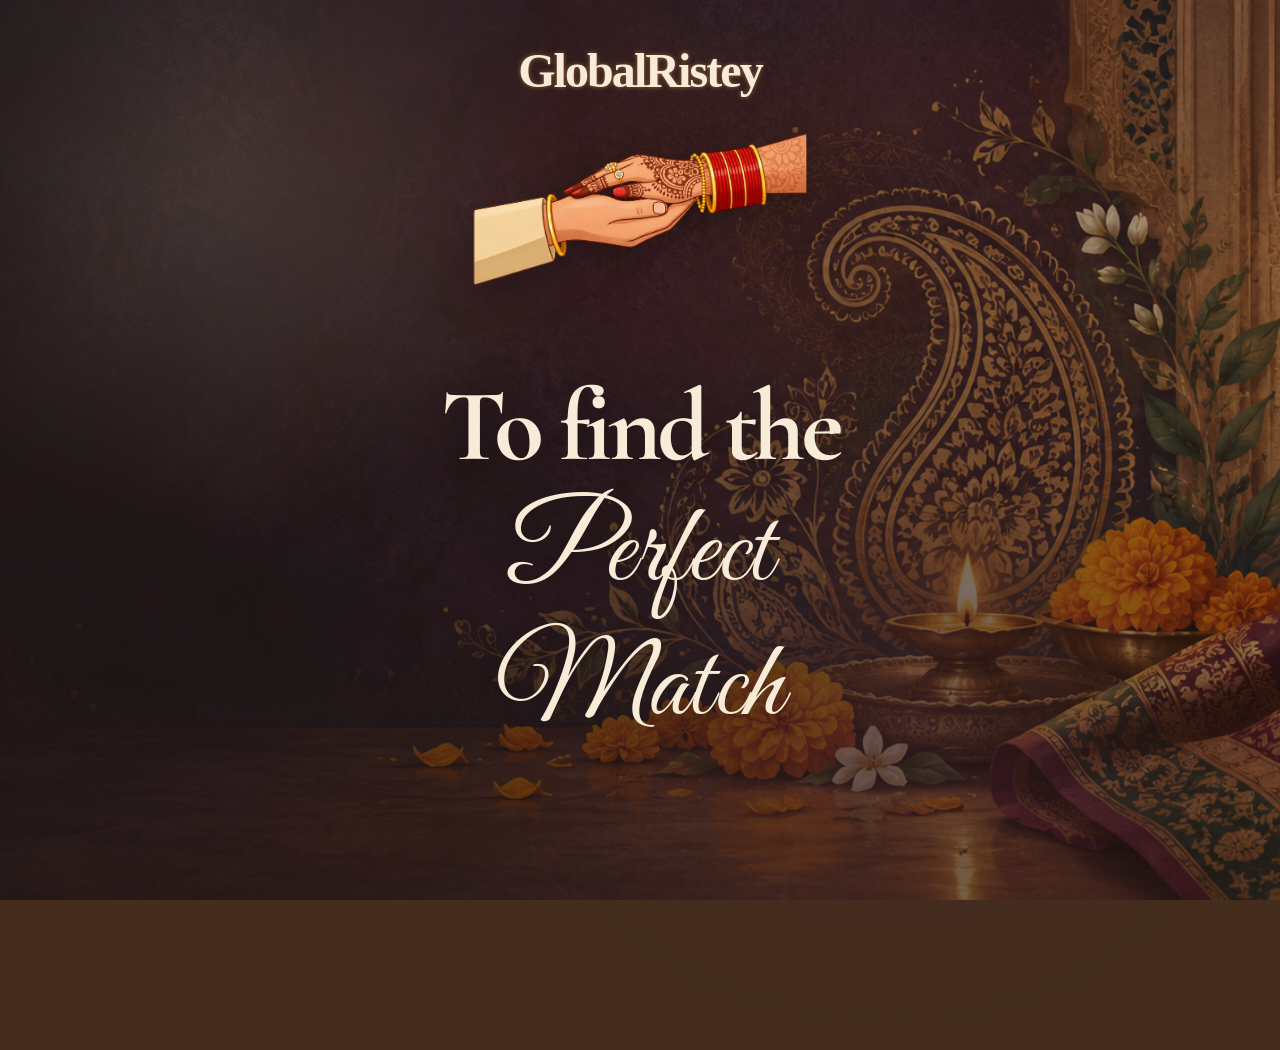
<file: index.html>
<!doctype html>
<html lang="en">
  <head>
    <meta charset="UTF-8" />
    <meta name="viewport" content="width=device-width, initial-scale=1.0" />
    <title>GlobalRistey | Meet the right partner</title>
    <meta name="description" content="Find approved biodata profiles with clear preferences." />
    <link rel="preconnect" href="https://fonts.googleapis.com" />
    <link rel="preconnect" href="https://fonts.gstatic.com" crossorigin />
    <link href="https://fonts.googleapis.com/css2?family=Cormorant+Garamond:wght@500;600;700&family=Great+Vibes&family=Yatra+One&display=swap" rel="stylesheet" />
    <link rel="stylesheet" href="styles.css?v=20261110-brand-color" />
  </head>
  <body class="landing-page">
    <main class="landing-shell">
      <header class="landing-nav">
        <div class="landing-brand-lockup"><a class="brand landing-brand" href="./" aria-label="GlobalRistey home"><span><strong>GlobalRistey</strong></span></a><img class="landing-hands" src="assets/hand-melap.png" alt="Joined hands representing a wedding ceremony" /></div>
      </header>
      <section class="landing-hero" aria-labelledby="landing-title">
        <div class="hero-copy"><h1 id="landing-title" aria-label="To find the Perfect Match"><span aria-hidden="true">To</span> <span aria-hidden="true">find</span> <span aria-hidden="true">the</span> <span aria-hidden="true">Perfect</span> <span aria-hidden="true">Match</span></h1><div class="hero-actions"><a class="button" href="./signup.html?v=20261021">Let’s start <span aria-hidden="true">→</span></a></div></div>
      </section>
    </main>
  </body>
</html>
</file>
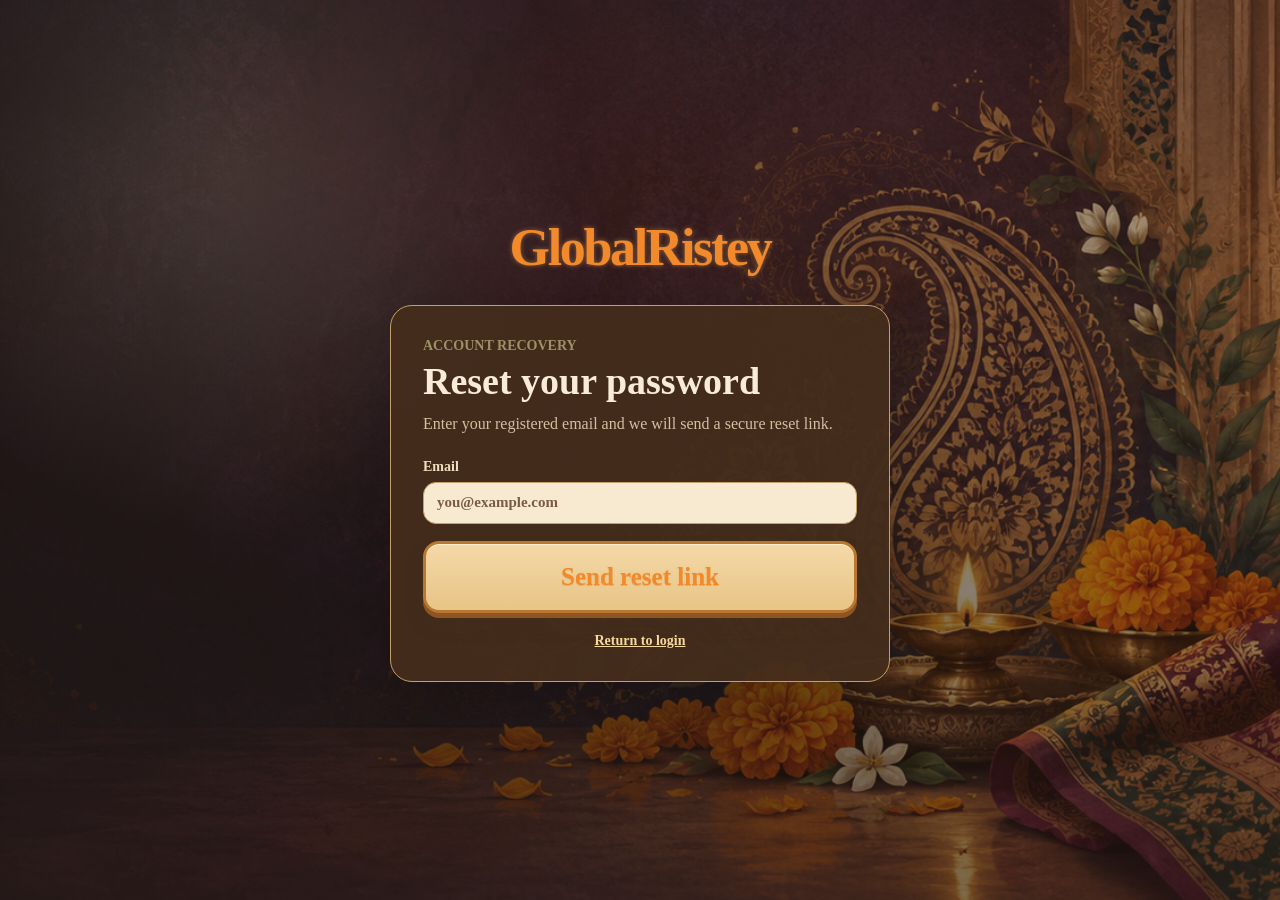
<file: forgot-password.html>
<!doctype html>
<html lang="en">
  <head>
    <meta charset="UTF-8" />
    <meta name="viewport" content="width=device-width, initial-scale=1.0" />
    <title>Reset password | GlobalRistey</title>
    <meta name="description" content="Request a password-reset email for GlobalRistey." />
    <link rel="stylesheet" href="styles.css?v=20261019-card15" />
  </head>
  <body class="auth-page" data-auth-page="forgot-password">
    <main class="auth-shell">
        <a class="auth-brand" href="./" aria-label="GlobalRistey home">

        <span><strong>GlobalRistey</strong></span>
      </a>

      <section class="auth-card" aria-labelledby="auth-title">
        <p class="eyebrow">Account recovery</p>
        <h1 id="auth-title">Reset your password</h1>
        <p class="auth-intro">Enter your registered email and we will send a secure reset link.</p>

        <form id="authForm" class="auth-form">
          <label>
            Email
            <input id="email" type="email" autocomplete="email" required placeholder="you@example.com" />
          </label>
          <div id="authStatus" class="auth-status" role="status" hidden></div>
          <button class="auth-submit" type="submit">Send reset link</button>
        </form>

        <div class="auth-links single-line">
          <a href="./login.html">Return to login</a>
        </div>
      </section>
    </main>
    <script src="auth-page.js?v=20261019-auth" type="module"></script>
  </body>
</html>
</file>
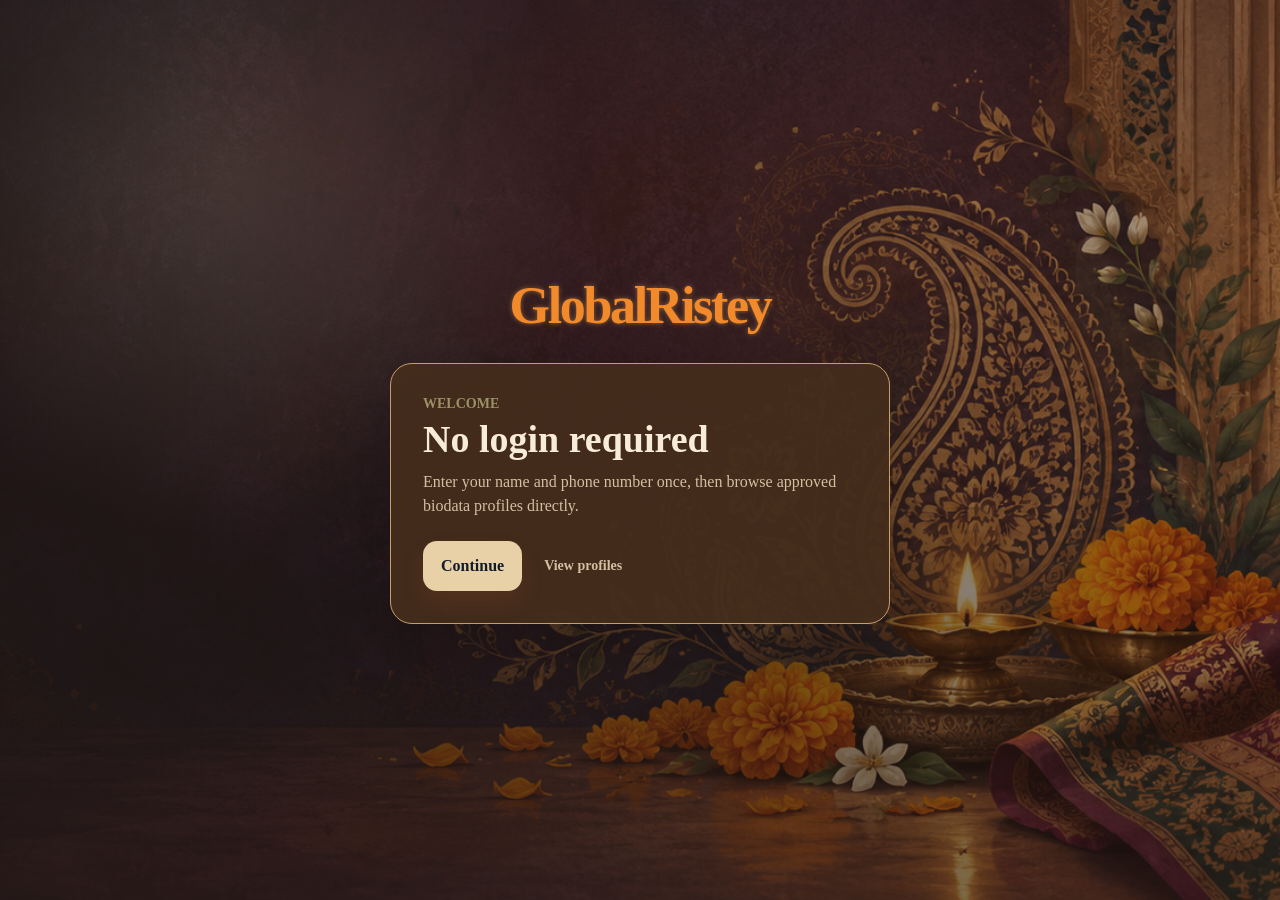
<file: login.html>
<!doctype html>
<html lang="en">
  <head>
    <meta charset="UTF-8" />
    <meta name="viewport" content="width=device-width, initial-scale=1.0" />
    <title>Log in | GlobalRistey</title>
    <meta name="description" content="Log in to search approved biodata profiles." />
    <link rel="stylesheet" href="styles.css?v=20261110-brand-color" />
  </head>
  <body class="auth-page" data-auth-page="login">
    <main class="auth-shell">
        <a class="auth-brand" href="./" aria-label="GlobalRistey home">
        <span><strong>GlobalRistey</strong></span>
      </a>

      <section class="auth-card" aria-labelledby="auth-title">
        <p class="eyebrow">Welcome</p>
        <h1 id="auth-title">No login required</h1>
        <p class="auth-intro">Enter your name and phone number once, then browse approved biodata profiles directly.</p>
        <div class="hero-actions"><a class="button" href="./signup.html">Continue</a><a class="quiet-link" href="./search.html">View profiles</a></div>
      </section>
    </main>
  </body>
</html>
</file>
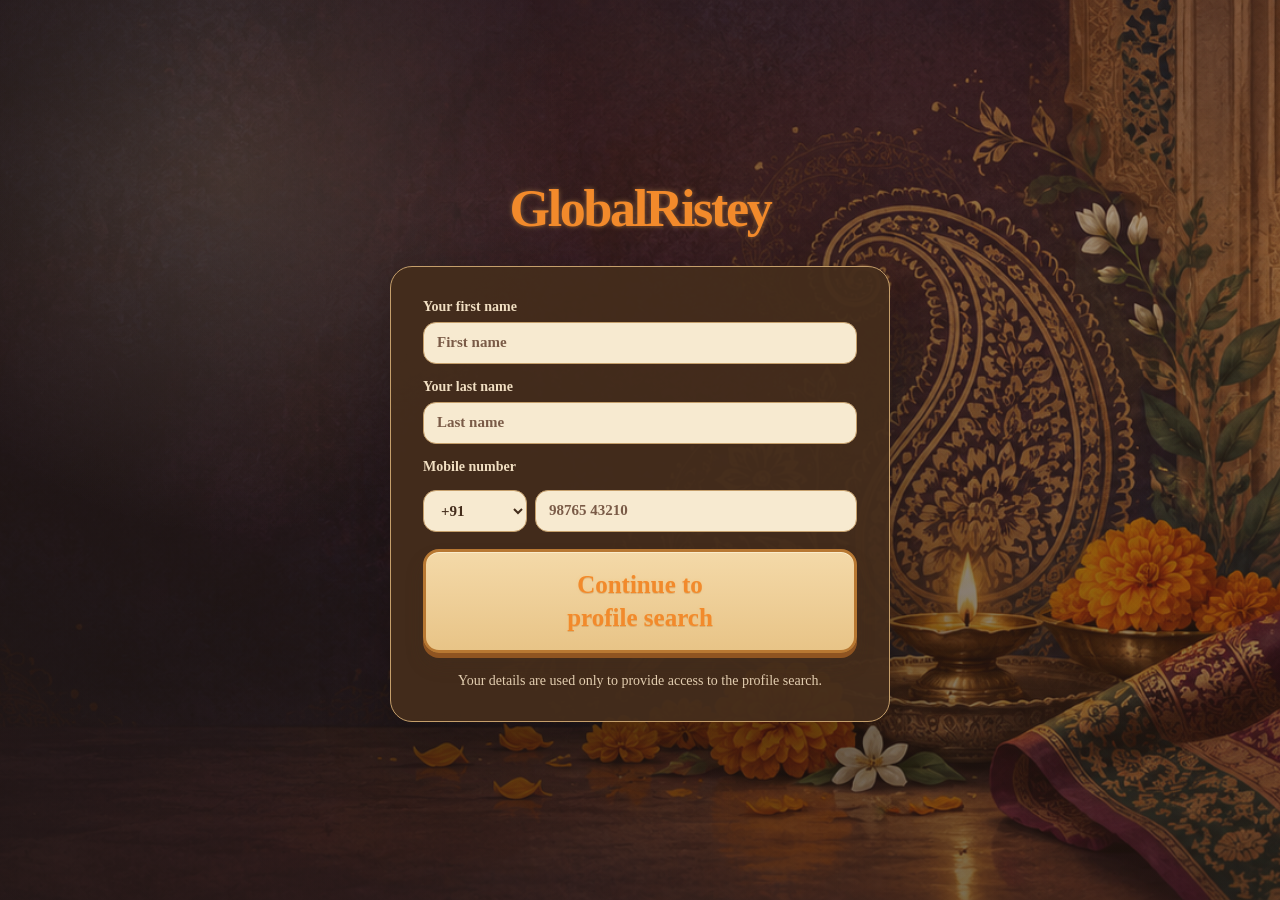
<file: search.html>
<!doctype html>
<html lang="en">
  <head>
    <meta charset="UTF-8" />
    <meta name="viewport" content="width=device-width, initial-scale=1.0" />
    <title>Search profiles | GlobalRistey</title>
    <meta name="description" content="Search approved biodata profiles by age, height, occupation, income, caste, Manglik status, and district." />
    <link rel="stylesheet" href="styles.css?v=20261110-brand-color" />
  </head>
  <body>
    <main class="shell">
      <header class="topbar" aria-label="GlobalRistey">
        <a class="brand" href="./" aria-label="GlobalRistey home"><div><strong>GlobalRistey</strong></div></a>
        <div class="account-actions" aria-hidden="true"></div>
      </header>
      <section class="workspace">
        <aside class="filters" aria-label="Profile filters">
          <div class="filter-header"><div><h2>Matching profiles are</h2></div><div class="filter-count"><span id="resultCount"><strong id="resultCurrent">348</strong><small id="resultTotal" class="count-context">of 348</small></span></div><button id="resetBtn" type="button">Reset</button></div>
          <div class="filter-content">
            <div class="filter-section-title quick-search-title">Feed your choice</div>
            <label class="wide-filter name-filter">By name<input id="keyword" type="search" placeholder="Any" /></label>
            <label class="gender-filter">Gender<select id="gender"><option value="" selected hidden>Choose</option><option value="Female">F</option><option value="Male">M</option></select></label>
            <label class="caste-filter">Caste<select id="caste"><option value="">Any</option><option value="OTHERS">OTHERS</option></select></label>
            <div class="age-height-row"><label>Min age<select id="minAge"><option value="">Any</option></select></label><label>Max age<select id="maxAge"><option value="">Any</option></select></label><label>Min height<select id="minHeight" aria-label="Minimum height"><option value="">Any</option><option value="152.4">5 ft</option><option value="154.94">5 ft 1 in</option><option value="157.48">5 ft 2 in</option><option value="160.02">5 ft 3 in</option><option value="162.56">5 ft 4 in</option><option value="165.1">5 ft 5 in</option><option value="167.64">5 ft 6 in</option><option value="170.18">5 ft 7 in</option><option value="172.72">5 ft 8 in</option><option value="175.26">5 ft 9 in</option><option value="177.8">5 ft 10 in</option><option value="180.34">5 ft 11 in</option><option value="182.88">6 ft</option></select></label></div>
            <label>Education<select id="education"><option value="">Any</option></select></label>
            <label>Occupation<select id="occupation"><option value="">Any</option><option value="Engineering">Engineering</option><option value="Healthcare">Healthcare</option><option value="Finance">Finance</option><option value="Business">Business</option><option value="Management">Management</option><option value="Government">Government</option><option value="Teaching">Teaching</option><option value="Legal">Legal</option><option value="Marketing">Marketing</option><option value="Not Working">Not Working</option><option value="Other">Other</option></select></label>
            <label>Income<select id="incomeBand"><option value="">Any</option><option value="1">1 LPA+</option><option value="2">2 LPA+</option><option value="3">3 LPA+</option><option value="4">4 LPA+</option><option value="5">5 LPA+</option><option value="6">6 LPA+</option><option value="7">7 LPA+</option><option value="8">8 LPA+</option><option value="9">9 LPA+</option><option value="10">10 LPA+</option><option value="11">11 LPA+</option><option value="12">12 LPA+</option><option value="13">13 LPA+</option><option value="14">14 LPA+</option><option value="15">15 LPA+</option><option value="16">16 LPA+</option><option value="17">17 LPA+</option><option value="18">18 LPA+</option><option value="19">19 LPA+</option><option value="20">20 LPA+</option><option value="21">21 LPA+</option><option value="22">22 LPA+</option><option value="23">23 LPA+</option><option value="24">24 LPA+</option><option value="25">25 LPA+</option><option value="26">26 LPA+</option><option value="27">27 LPA+</option><option value="28">28 LPA+</option><option value="29">29 LPA+</option><option value="30">30 LPA+</option><option value="31">31 LPA+</option><option value="32">32 LPA+</option><option value="33">33 LPA+</option><option value="34">34 LPA+</option><option value="35">35 LPA+</option><option value="36">36 LPA+</option><option value="37">37 LPA+</option><option value="38">38 LPA+</option><option value="39">39 LPA+</option><option value="40">40 LPA+</option><option value="41">41 LPA+</option><option value="42">42 LPA+</option><option value="43">43 LPA+</option><option value="44">44 LPA+</option><option value="45">45 LPA+</option><option value="46">46 LPA+</option><option value="47">47 LPA+</option><option value="48">48 LPA+</option><option value="49">49 LPA+</option><option value="50">50 LPA+</option><option value="over50">50+ LPA</option></select></label>
            <div class="location-row"><label>Family district<input id="familyDistrict" list="familyDistrictOptions" type="search" placeholder="Any" autocomplete="off" /></label><datalist id="familyDistrictOptions"></datalist><label>Posting district<input id="postingDistrict" list="postingDistrictOptions" type="search" placeholder="Any" autocomplete="off" /></label><datalist id="postingDistrictOptions"></datalist><label class="last-filter">Manglik<select id="manglik"><option value="" selected>No choice</option><option value="yes">Yes</option></select></label></div>
          </div>
        </aside>
        <section class="results" aria-live="polite"><div class="results-head"><p id="approvedProfilesSummary" class="approved-profiles-summary">Your <span id="approvedProfilesCount">348</span> approved profiles are <span class="summary-arrow">↓</span></p></div><div id="resultsList" class="results-list"></div><div id="emptyState" class="empty-state" hidden>No profiles match these filters. Try widening a range or clearing one preference.</div></section>
      </section>
    </main>
    <script src="access-gate.js?v=20261025"></script>
    <script src="app.js?v=20261109-filter-highlight" type="module"></script>
  </body>
</html>
</file>
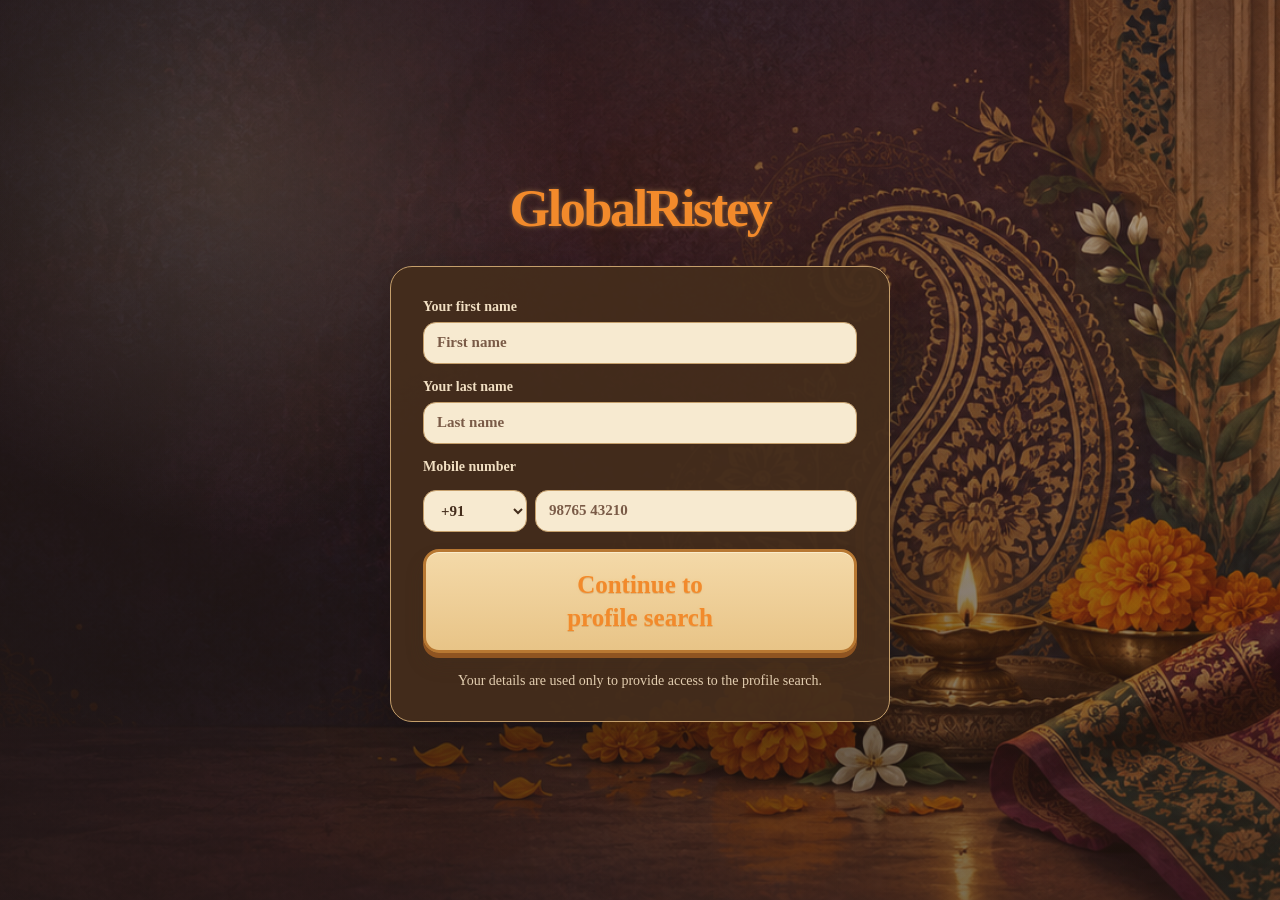
<file: signup.html>
<!doctype html>
<html lang="en">
  <head>
    <meta charset="UTF-8" />
    <meta name="viewport" content="width=device-width, initial-scale=1.0" />
    <title>Sign up | GlobalRistey</title>
    <meta name="description" content="Create an account to search approved biodata profiles." />
    <link rel="stylesheet" href="styles.css?v=20261110-brand-color" />
  </head>
  <body class="auth-page" data-auth-page="signup">
    <main class="auth-shell">
        <a class="auth-brand" href="./" aria-label="GlobalRistey home">
        <span><strong>GlobalRistey</strong></span>
      </a>

      <section class="auth-card" aria-label="Create account">

        <form id="authForm" class="auth-form">
          <label>
            Your first name
            <input id="firstName" type="text" autocomplete="given-name" required placeholder="First name" />
          </label>
          <label>
            Your last name
            <input id="lastName" type="text" autocomplete="family-name" required placeholder="Last name" />
          </label>
          <label>
            Mobile number
            <span class="phone-row"><select id="countryCode" aria-label="Country code"><option value="+91" selected>+91</option><option value="+1">+1</option><option value="+44">+44</option><option value="+61">+61</option><option value="+971">+971</option></select><input id="mobileNumber" type="tel" autocomplete="tel-national" required inputmode="numeric" placeholder="98765 43210" /></span>
          </label>
          <div id="authStatus" class="auth-status" role="status" hidden></div>
          <button class="auth-submit" type="submit"><span>Continue to<br />profile search</span></button>
        </form>

        <div class="auth-links single-line">
          <span>Your details are used only to provide access to the profile search.</span>
        </div>
      </section>
    </main>
    <script src="auth-page.js?v=20261025-phone-code" type="module"></script>
  </body>
</html>
</file>
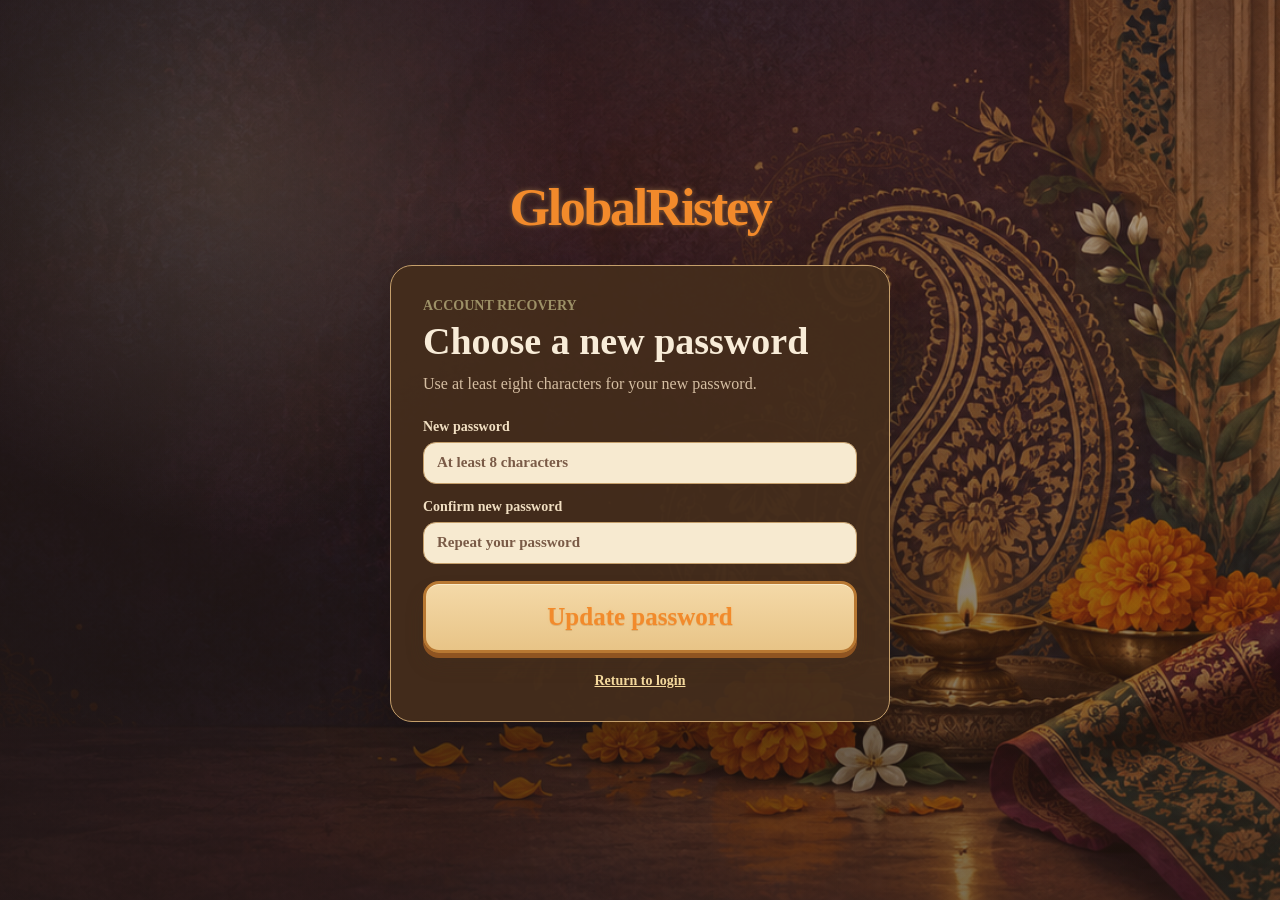
<file: update-password.html>
<!doctype html>
<html lang="en">
  <head>
    <meta charset="UTF-8" />
    <meta name="viewport" content="width=device-width, initial-scale=1.0" />
    <title>Choose new password | GlobalRistey</title>
    <meta name="description" content="Choose a new password for GlobalRistey." />
    <link rel="stylesheet" href="styles.css?v=20261019-card15" />
  </head>
  <body class="auth-page" data-auth-page="update-password">
    <main class="auth-shell">
        <a class="auth-brand" href="./" aria-label="GlobalRistey home">

        <span><strong>GlobalRistey</strong></span>
      </a>

      <section class="auth-card" aria-labelledby="auth-title">
        <p class="eyebrow">Account recovery</p>
        <h1 id="auth-title">Choose a new password</h1>
        <p class="auth-intro">Use at least eight characters for your new password.</p>

        <form id="authForm" class="auth-form">
          <label>
            New password
            <input id="password" type="password" autocomplete="new-password" minlength="8" required placeholder="At least 8 characters" />
          </label>
          <label>
            Confirm new password
            <input id="confirmPassword" type="password" autocomplete="new-password" minlength="8" required placeholder="Repeat your password" />
          </label>
          <div id="authStatus" class="auth-status" role="status" hidden></div>
          <button class="auth-submit" type="submit">Update password</button>
        </form>

        <div class="auth-links single-line">
          <a href="./login.html">Return to login</a>
        </div>
      </section>
    </main>
    <script src="auth-page.js?v=20261019-auth" type="module"></script>
  </body>
</html>
</file>
<file: styles.css>
:root {
  color-scheme: light;
  --bg: #f5efe7;
  --panel: #fff9f1;
  --panel-strong: #ffffff;
  --ink: #2b211c;
  --muted: #7d6d61;
  --line: #e8d8c5;
  --accent: #9b422d;
  --accent-strong: #6e2d1f;
  --accent-soft: #f8ddd0;
  --green: #315f4b;
  --green-soft: #e6f1e9;
  --soft: #f7eadc;
  --warn: #fff2cc;
  --shadow: 0 18px 44px rgba(88, 54, 34, 0.11);
}

* {
  box-sizing: border-box;
}

body {
  margin: 0;
  min-height: 100vh;
  background: var(--bg);
  color: var(--ink);
  font-family: Georgia, "Times New Roman", serif;
}

body::before {
  content: "";
  position: fixed;
  inset: 0;
  z-index: -1;
  background:
    radial-gradient(circle at 14% 8%, rgba(143, 63, 43, 0.14), transparent 26%),
    radial-gradient(circle at 88% 2%, rgba(72, 108, 91, 0.14), transparent 24%),
    linear-gradient(180deg, #fffaf5 0%, #f5ecdf 100%);
}

button,
input,
select {
  font: inherit;
}

.shell {
  width: min(1240px, calc(100% - 40px));
  margin: 0 auto;
  padding: 22px 0 36px;
}

.topbar {
  display: flex;
  justify-content: space-between;
  gap: 18px;
  align-items: center;
  margin-bottom: 18px;
  padding: 12px 14px 12px 12px;
  border: 1px solid rgba(232, 216, 197, 0.82);
  border-radius: 16px;
  background: rgba(255, 250, 244, 0.74);
  box-shadow: 0 12px 36px rgba(88, 54, 34, 0.08);
  backdrop-filter: blur(10px);
}

.brand {
  display: flex;
  gap: 12px;
  align-items: center;
}

.brand-mark {
  display: grid;
  width: 42px;
  height: 42px;
  place-items: center;
  border-radius: 14px;
  color: #fff;
  background: linear-gradient(135deg, var(--accent), var(--green));
  font-weight: 900;
}

.brand strong,
.brand small {
  display: block;
}

.brand small {
  color: var(--muted);
  font-size: 13px;
}

.account-actions {
  display: flex;
  align-items: center;
  gap: 10px;
}

.account-email {
  max-width: 260px;
  overflow: hidden;
  color: var(--muted);
  font-size: 13px;
  font-weight: 700;
  text-overflow: ellipsis;
  white-space: nowrap;
}

.intro {
  display: grid;
  grid-template-columns: minmax(0, 1fr) 210px;
  gap: 24px;
  align-items: center;
  margin-bottom: 26px;
  padding: 30px;
  border: 1px solid rgba(234, 220, 205, 0.86);
  border-radius: 22px;
  background:
    linear-gradient(135deg, rgba(255, 250, 244, 0.98), rgba(255, 255, 255, 0.76)),
    radial-gradient(circle at 88% 10%, rgba(49, 95, 75, 0.14), transparent 28%),
    linear-gradient(90deg, rgba(155, 66, 45, 0.1), rgba(72, 108, 91, 0.07));
  box-shadow: var(--shadow);
}

.eyebrow {
  margin: 0 0 8px;
  color: var(--green);
  font-size: 14px;
  font-weight: 700;
  letter-spacing: 0;
  text-transform: uppercase;
}

h1,
h2,
p {
  margin-top: 0;
}

h1 {
  max-width: 800px;
  margin-bottom: 0;
  font-size: clamp(34px, 4.8vw, 58px);
  line-height: 1;
}

.hero-metrics {
  display: flex;
  flex-wrap: wrap;
  gap: 9px;
  margin-top: 22px;
}

.hero-metrics span {
  border: 1px solid rgba(155, 66, 45, 0.16);
  border-radius: 999px;
  padding: 8px 11px;
  color: #5e463a;
  background: rgba(255, 255, 255, 0.7);
  font-size: 13px;
  font-weight: 800;
}

.intro h1 {
  letter-spacing: -0.03em;
}

h2 {
  margin-bottom: 8px;
  font-size: 20px;
}

.summary-card {
  min-width: 160px;
  padding: 22px;
  border: 1px solid rgba(143, 63, 43, 0.18);
  border-radius: 18px;
  background:
    linear-gradient(180deg, #fff, #fff8ef);
  box-shadow: 0 12px 30px rgba(89, 55, 34, 0.08);
}

.summary-card span {
  display: block;
  color: var(--accent-strong);
  font-size: 48px;
  font-weight: 800;
}

.summary-card small {
  color: var(--muted);
  font-size: 14px;
}

.workspace {
  display: grid;
  grid-template-columns: 340px minmax(0, 1fr);
  gap: 20px;
  align-items: start;
}

.filters,
.results {
  border: 1px solid var(--line);
  border-radius: 18px;
  background: var(--panel);
  box-shadow: var(--shadow);
}

.filters {
  position: sticky;
  top: 18px;
  overflow: hidden;
  padding: 0;
}

.filter-content {
  max-height: calc(100vh - 112px);
  overflow-y: auto;
  padding-bottom: 20px;
  scrollbar-color: var(--line) transparent;
  scrollbar-width: thin;
}

.filter-header {
  display: flex;
  align-items: center;
  justify-content: space-between;
  gap: 14px;
  margin-bottom: 0;
  padding: 18px 20px;
  border-bottom: 1px solid var(--line);
  background: #fff7ef;
}

.filter-header h2 {
  margin: 0;
}

label {
  display: grid;
  gap: 7px;
  margin: 13px 18px 0;
  color: var(--muted);
  font-size: 14px;
  font-weight: 700;
}

.filter-section-title {
  margin: 18px 18px 0;
  color: var(--accent-strong);
  font-size: 12px;
  font-weight: 900;
  letter-spacing: 0.04em;
  text-transform: uppercase;
}

.last-filter {
  margin-bottom: 2px;
}

input,
select {
  width: 100%;
  min-height: 42px;
  border: 1px solid var(--line);
  border-radius: 13px;
  padding: 11px 13px;
  color: var(--ink);
  background: #fffdf9;
  font-size: 15px;
}

input:focus,
select:focus {
  border-color: var(--accent);
  outline: 3px solid rgba(143, 63, 43, 0.14);
}

.range-row {
  display: grid;
  grid-template-columns: 1fr 1fr;
  gap: 10px;
  margin: 0 18px;
}

.range-row label {
  margin-left: 0;
  margin-right: 0;
}

button,
.pdf-link {
  border: 0;
  border-radius: 13px;
  padding: 11px 14px;
  color: #fff;
  background: var(--accent);
  cursor: pointer;
  font-weight: 700;
  text-decoration: none;
}

button:hover,
.pdf-link:hover {
  background: var(--accent-strong);
}

.secondary-button {
  border: 1px solid var(--line);
  padding: 9px 12px;
  color: var(--accent-strong);
  background: #fffaf4;
}

.secondary-button:hover {
  background: var(--accent-soft);
}

.secondary-button:disabled,
.auth-submit:disabled {
  cursor: wait;
  opacity: 0.65;
}

.results {
  min-height: 640px;
  padding: 0;
  background: rgba(255, 250, 244, 0.7);
}

.results-head {
  display: flex;
  align-items: start;
  justify-content: space-between;
  gap: 18px;
  margin-bottom: 0;
  padding: 20px 22px;
  border-bottom: 1px solid var(--line);
  border-radius: 18px 18px 0 0;
  background: #fffaf4;
}

.data-badge {
  flex: 0 0 auto;
  border: 1px solid #b9d1c5;
  border-radius: 999px;
  padding: 7px 10px;
  color: var(--green);
  background: var(--green-soft);
  font-size: 13px;
  font-weight: 800;
}

.results-head p {
  max-width: 480px;
  margin-bottom: 0;
  color: var(--muted);
  font-size: 14px;
  line-height: 1.45;
}

.results-list {
  display: grid;
  gap: 14px;
  padding: 18px;
}

.profile-card {
  position: relative;
  overflow: hidden;
  padding: 20px;
  border: 1px solid var(--line);
  border-radius: 16px;
  background: var(--panel-strong);
  transition: border-color 160ms ease, box-shadow 160ms ease, transform 160ms ease;
}

.profile-card::before {
  content: "";
  position: absolute;
  inset: 0 0 auto;
  height: 5px;
  background: linear-gradient(90deg, var(--accent), var(--green));
}

.profile-card:hover {
  border-color: rgba(143, 63, 43, 0.25);
  box-shadow: 0 15px 30px rgba(89, 55, 34, 0.1);
  transform: translateY(-2px);
}

.profile-card h3 {
  margin: 0;
  font-size: 23px;
  letter-spacing: -0.01em;
}

.profile-card p {
  margin-bottom: 0;
  color: var(--muted);
  line-height: 1.45;
}

.profile-topline {
  display: flex;
  justify-content: space-between;
  gap: 12px;
  align-items: start;
  margin-bottom: 14px;
}

.profile-identity {
  display: flex;
  min-width: 0;
  gap: 12px;
  align-items: center;
}

.avatar {
  display: grid;
  flex: 0 0 auto;
  width: 50px;
  height: 50px;
  place-items: center;
  border-radius: 17px;
  color: #fff;
  background:
    linear-gradient(135deg, rgba(155, 66, 45, 0.96), rgba(49, 95, 75, 0.94));
  box-shadow: 0 12px 24px rgba(88, 54, 34, 0.14);
  font-size: 18px;
  font-weight: 900;
}

.profile-id {
  margin: 0 0 4px;
  color: var(--green);
  font-size: 12px;
  font-weight: 800;
  text-transform: uppercase;
}

.location-chip {
  flex: 0 0 auto;
  border-radius: 999px;
  padding: 7px 10px;
  background: #f3eee8;
  color: var(--muted);
  font-size: 13px;
  font-weight: 700;
}

.profile-detail-grid {
  display: grid;
  grid-template-columns: repeat(4, minmax(0, 1fr));
  gap: 10px;
}

.profile-detail {
  min-width: 0;
  border: 1px solid #eee0d2;
  border-radius: 12px;
  padding: 11px 12px;
  background: #fffaf5;
}

.profile-detail span,
.profile-detail strong {
  display: block;
}

.profile-detail span {
  margin-bottom: 4px;
  color: var(--muted);
  font-size: 11px;
  font-weight: 800;
  letter-spacing: 0.03em;
  text-transform: uppercase;
}

.profile-detail strong {
  overflow-wrap: anywhere;
  color: var(--ink);
  font-size: 14px;
  line-height: 1.35;
}

.profile-subtitle {
  color: var(--accent-strong);
  font-weight: 700;
}

.profile-work {
  margin-top: 5px;
}

.meta {
  display: flex;
  flex-wrap: wrap;
  gap: 8px;
  margin: 12px 0;
}

.pill {
  border-radius: 999px;
  padding: 8px 11px;
  background: #f8efe6;
  color: #654235;
  font-size: 13px;
  font-weight: 700;
}

.card-footer {
  display: flex;
  justify-content: space-between;
  gap: 14px;
  align-items: center;
  margin-top: 18px;
  padding-top: 16px;
  border-top: 1px solid var(--line);
}

.match-note {
  color: var(--muted);
  font-size: 13px;
}

.actions {
  display: flex;
  flex-wrap: wrap;
  gap: 10px;
  align-items: center;
  margin-top: 0;
}

.missing-pdf {
  border-radius: 9px;
  padding: 10px 12px;
  background: var(--warn);
  color: #6f5211;
  font-size: 14px;
  font-weight: 700;
}

.empty-state {
  margin: 18px;
  padding: 26px;
  border: 1px dashed var(--line);
  border-radius: 16px;
  color: var(--muted);
  text-align: center;
}

.auth-page {
  display: grid;
  min-height: 100vh;
  place-items: center;
  padding: 24px;
}

.auth-shell {
  width: min(100%, 500px);
}

.auth-brand {
  display: flex;
  width: fit-content;
  gap: 12px;
  align-items: center;
  margin: 0 auto 18px;
  color: var(--ink);
  text-decoration: none;
}

.auth-brand strong,
.auth-brand small {
  display: block;
}

.auth-page .auth-brand { justify-content: center; margin-bottom: 28px; color: #f8ecd8; }
.auth-page .auth-brand strong { font-size: clamp(34px, 7vw, 52px); letter-spacing: -.045em; }
.auth-page .auth-shell { margin-inline: auto; text-align: left; }
.auth-page .auth-form label { color: #f1dfc2; }
.auth-page .auth-links { color: #e3ceb0; }
.auth-page .auth-submit {
  min-height: 72px;
  padding: 16px 22px;
  border: 3px solid #b87832;
  border-radius: 16px;
  color: #f28a2b;
  background: linear-gradient(180deg, #f4d9a8 0%, #e8c487 100%);
  font-size: 25px;
  line-height: 1.32;
  text-shadow: 0 0 3px rgba(255, 190, 104, .42), 0 1px 0 rgba(112, 58, 12, .18);
  box-shadow: 0 5px 0 #8f5421, 0 12px 18px rgba(68, 45, 28, .24), inset 0 1px 0 rgba(255, 248, 226, .6);
  transition: transform .2s ease, box-shadow .2s ease, background .2s ease;
}
.auth-page .auth-submit:hover { color: #f28a2b; background: linear-gradient(180deg, #f7dfb5 0%, #edcc94 100%); border-color: #a86b2d; box-shadow: 0 6px 0 #8f5421, 0 14px 22px rgba(68, 45, 28, .28), inset 0 1px 0 rgba(255, 248, 226, .65); transform: translateY(-2px); }
.auth-page .auth-submit:active { box-shadow: 0 2px 0 #8f5421, 0 5px 10px rgba(68, 45, 28, .2), inset 0 1px 0 rgba(255, 248, 226, .45); transform: translateY(3px); }

.auth-brand small {
  margin-top: 2px;
  color: var(--muted);
  font-size: 13px;
}

.auth-card {
  border: 1px solid var(--line);
  border-radius: 22px;
  padding: 32px;
  background: rgba(255, 250, 244, 0.96);
  box-shadow: var(--shadow);
}

.auth-card h1 {
  margin-bottom: 10px;
  font-size: 38px;
  line-height: 1.05;
}

.auth-intro {
  margin-bottom: 22px;
  color: var(--muted);
  line-height: 1.55;
}

.auth-form {
  display: grid;
  gap: 15px;
}

.auth-form label {
  margin: 0;
}

.phone-row { display: grid; grid-template-columns: 104px minmax(0, 1fr); gap: 8px; margin-top: 8px; }
.phone-row select, .phone-row input { width: 100%; box-sizing: border-box; }

.auth-submit {
  width: 100%;
  min-height: 46px;
  margin-top: 2px;
}

.auth-status {
  border-radius: 12px;
  padding: 11px 12px;
  font-size: 14px;
  font-weight: 700;
  line-height: 1.4;
}

.auth-status.error {
  border: 1px solid #e5b9ad;
  color: #7c2d20;
  background: #fff0ec;
}

.auth-status.success {
  border: 1px solid #b9d1c5;
  color: var(--green);
  background: var(--green-soft);
}

.auth-links {
  display: flex;
  justify-content: space-between;
  gap: 14px;
  margin-top: 20px;
  color: var(--muted);
  font-size: 14px;
}

.auth-links.single-line {
  justify-content: center;
}

.auth-links a {
  color: var(--accent-strong);
  font-weight: 800;
}

@media (max-width: 960px) {
  .intro,
  .workspace,
  .results-head,
  .profile-topline,
  .card-footer {
    grid-template-columns: 1fr;
  }

  .profile-topline,
  .card-footer {
    display: grid;
  }

  .filters {
    position: static;
  }

  .filter-content {
    max-height: none;
  }

  .profile-detail-grid {
    grid-template-columns: repeat(2, minmax(0, 1fr));
  }

  .intro {
    grid-template-columns: 1fr;
    padding: 22px;
  }

  .topbar {
    align-items: center;
  }

  .location-chip {
    justify-self: start;
  }

  .summary-card {
    width: 100%;
  }
}

@media (max-width: 700px) {
  .shell {
    width: min(100% - 16px, 1220px);
    padding: 10px 0 20px;
  }

  h1 {
    font-size: 29px;
    line-height: 1.05;
  }

  .range-row {
    grid-template-columns: 1fr;
  }

  .topbar,
  .intro,
  .filters,
  .results {
    border-radius: 14px;
  }

  .topbar {
    justify-content: space-between;
    margin-bottom: 10px;
    padding: 9px;
    box-shadow: none;
  }

  .brand-mark {
    width: 36px;
    height: 36px;
    border-radius: 11px;
  }

  .brand strong {
    font-size: 15px;
  }

  .brand small {
    font-size: 12px;
  }

  .account-email {
    display: none;
  }

  .secondary-button {
    padding: 8px 10px;
    font-size: 13px;
  }

  .intro {
    padding: 18px;
    gap: 18px;
    margin-bottom: 12px;
  }

  .hero-metrics {
    display: grid;
    grid-template-columns: 1fr 1fr;
    gap: 8px;
    margin-top: 14px;
  }

  .hero-metrics span {
    text-align: center;
    padding: 8px;
  }

  .summary-card {
    display: flex;
    justify-content: space-between;
    align-items: center;
    min-width: 0;
    padding: 14px 16px;
  }

  .summary-card span {
    font-size: 38px;
  }

  .summary-card small {
    max-width: 90px;
    text-align: right;
  }

  .workspace {
    gap: 12px;
  }

  .filter-header,
  .results-head {
    padding: 14px;
  }

  .filter-header h2,
  .results-head h2 {
    font-size: 18px;
  }

  label,
  .filter-section-title {
    margin-left: 14px;
    margin-right: 14px;
  }

  .range-row {
    margin-left: 14px;
    margin-right: 14px;
  }

  input,
  select {
    min-height: 44px;
    border-radius: 11px;
    font-size: 16px;
  }

  .data-badge {
    justify-self: start;
    width: fit-content;
  }

  .results-list {
    gap: 10px;
    padding: 10px;
  }

  .profile-card {
    padding: 15px;
    border-radius: 13px;
  }

  .avatar {
    width: 42px;
    height: 42px;
    border-radius: 12px;
    font-size: 15px;
  }

  .profile-card h3 {
    font-size: 20px;
    line-height: 1.1;
  }

  .profile-id,
  .match-note {
    font-size: 12px;
  }

  .profile-topline {
    grid-template-columns: 1fr;
    align-items: center;
  }

  .location-chip {
    justify-self: start;
  }

  .profile-detail-grid {
    grid-template-columns: 1fr 1fr;
    gap: 7px;
  }

  .profile-detail {
    padding: 9px 10px;
  }

  .profile-subtitle,
  .profile-work {
    font-size: 14px;
  }

  .meta {
    gap: 6px;
    margin: 10px 0;
  }

  .pill,
  .location-chip {
    font-size: 12px;
    padding: 7px 9px;
  }

  .card-footer {
    align-items: stretch;
    gap: 10px;
    margin-top: 12px;
    padding-top: 12px;
  }

  .pdf-link,
  .missing-pdf {
    display: block;
    width: 100%;
    text-align: center;
  }

  .empty-state {
    margin: 10px;
    padding: 18px;
    border-radius: 12px;
  }

  .auth-page {
    display: grid;
    min-height: 100svh;
    place-items: center;
    padding: 16px;
  }

  .auth-shell {
    width: min(100%, 500px);
    margin: 0 auto;
  }

  .auth-card {
    border-radius: 16px;
    padding: 22px 18px;
  }

  .auth-card h1 {
    font-size: 32px;
  }

  .auth-links {
    display: grid;
    justify-content: stretch;
    text-align: center;
  }
}

@media (min-width: 1100px) {
  .profile-card {
    display: grid;
    grid-template-columns: minmax(0, 1fr);
  }
}

/* Refined visual system and landing experience */
:root {
  --bg: #442d1c;
  --panel: #f3e5c7;
  --panel-strong: #e8d1a7;
  --ink: #f8ecd8;
  --muted: #d5bea2;
  --line: #9b704e;
  --accent: #e8d1a7;
  --accent-strong: #f5d99d;
  --accent-soft: #743014;
  --green: #9d9167;
  --green-soft: #4d4a36;
  --soft: #6e482d;
  --shadow: 0 24px 70px rgba(0, 0, 0, 0.24);
}

body::before {
  z-index: -2;
  background: linear-gradient(90deg, rgba(34, 23, 19, .74), rgba(68, 39, 26, .30)), url("assets/indian-hero.png") center / cover fixed;
}

body::after { position: fixed; inset: 0; z-index: -1; content: ""; background: radial-gradient(circle at 18% 20%, rgba(232, 209, 167, .15), transparent 28%), linear-gradient(180deg, rgba(68, 39, 26, .08), rgba(34, 23, 19, .36)); pointer-events: none; }

.button {
  position: relative;
  z-index: 3;
  display: inline-flex;
  align-items: center;
  justify-content: center;
  gap: 12px;
  min-height: 50px;
  border-radius: 14px;
  padding: 13px 18px;
  color: #111b2c;
  background: var(--accent);
  font-weight: 800;
  text-decoration: none;
  box-shadow: 0 12px 22px rgba(159, 73, 50, 0.16);
}

.button:hover { color: #442d1c; background: var(--accent-strong); }
.button-small { min-height: 42px; padding: 10px 14px; font-size: 14px; }
.text-link, .quiet-link { color: var(--accent-strong); font-weight: 800; text-decoration: none; }
.quiet-link { color: var(--muted); font-size: 14px; }
.quiet-link:hover, .text-link:hover { color: var(--accent); }

.landing-page { min-height: 100vh; overflow-x: hidden; }
.landing-shell { width: min(1180px, calc(100% - 48px)); margin: 0 auto; padding: 25px 0 32px; }
.landing-nav { display: flex; align-items: center; justify-content: space-between; gap: 24px; }
.landing-brand { position: relative; z-index: 3; color: var(--ink); text-decoration: none; }
.landing-actions { display: flex; align-items: center; gap: 25px; }
.landing-nav, .hero-actions { position: relative; z-index: 3; }
.landing-hero { display: grid; grid-template-columns: minmax(0, 1.02fr) minmax(360px, .98fr); gap: 56px; align-items: center; min-height: 590px; padding: 68px 22px 62px; }
.hero-copy { max-width: 610px; }
.hero-copy h1 { max-width: 620px; margin: 0 0 24px; color: var(--ink); font-size: clamp(46px, 6vw, 78px); letter-spacing: -.065em; line-height: .98; }
.landing-lede { max-width: 500px; margin-bottom: 28px; color: var(--muted); font-size: 18px; line-height: 1.6; }
.hero-actions { display: flex; align-items: center; flex-wrap: wrap; gap: 22px; }
.trust-row { display: flex; flex-wrap: wrap; gap: 10px 18px; margin-top: 36px; color: var(--muted); font-size: 13px; font-weight: 700; }
.trust-row i { display: inline-grid; width: 20px; height: 20px; margin-right: 6px; place-items: center; border-radius: 50%; color: var(--green); background: var(--green-soft); font-style: normal; }
.hero-visual { position: relative; min-height: 440px; }
.hero-orbit { position: absolute; border: 1px solid rgba(159, 73, 50, .18); border-radius: 50%; transform: rotate(-17deg); }
.orbit-one { inset: 44px 30px 40px 18px; }
.orbit-two { inset: 80px -5px 0 82px; border-color: rgba(52, 95, 82, .15); transform: rotate(24deg); }
.hero-profile-card { position: absolute; top: 98px; left: 50%; width: min(100%, 370px); transform: translateX(-50%) rotate(2deg); border: 1px solid rgba(118, 208, 190, .25); border-top: 5px solid var(--green); border-radius: 22px; padding: 22px; background: rgba(22, 36, 59, .96); box-shadow: 0 24px 60px rgba(0, 0, 0, .32); }
.mini-profile-head { display: flex; align-items: center; gap: 12px; }
.mini-avatar { display: grid; width: 50px; height: 50px; place-items: center; border-radius: 16px; color: #fff; background: linear-gradient(135deg, var(--accent), var(--green)); font-size: 20px; font-weight: 900; }
.mini-profile-head small, .mini-profile-head strong, .mini-details small, .mini-match small { display: block; }
.mini-profile-head small, .mini-details small, .mini-match small { color: var(--muted); font-size: 10px; font-weight: 800; letter-spacing: .08em; text-transform: uppercase; }
.mini-profile-head strong { margin-top: 2px; font-size: 22px; }
.mini-profile-head b { margin-left: auto; align-self: start; border-radius: 999px; padding: 7px 10px; color: var(--accent-strong); background: var(--accent-soft); font-size: 12px; }
.mini-details { display: grid; grid-template-columns: 1fr 1fr; gap: 10px; margin-top: 24px; }
.mini-details span { border: 1px solid var(--line); border-radius: 13px; padding: 11px; background: #101c30; }
.mini-details strong { margin-top: 5px; font-size: 14px; }
.mini-match { display: flex; align-items: center; gap: 12px; margin-top: 17px; padding-top: 16px; border-top: 1px solid var(--line); }
.match-ring { display: grid; width: 50px; height: 50px; place-items: center; border: 4px solid #c4dfd3; border-radius: 50%; color: var(--green); font-weight: 900; }
.mini-match strong { display: block; margin-top: 4px; font-size: 13px; }
.hero-note { position: absolute; display: flex; align-items: center; gap: 9px; border: 1px solid rgba(118, 208, 190, .24); border-radius: 14px; padding: 11px 14px; color: var(--muted); background: rgba(18, 29, 49, .94); box-shadow: 0 12px 25px rgba(0, 0, 0, .22); font-size: 12px; font-weight: 800; }
.hero-note strong { color: var(--accent-strong); font-size: 17px; }
.note-top { top: 42px; right: -4px; }.note-bottom { right: 3px; bottom: 46px; }.note-dot { width: 9px; height: 9px; border-radius: 50%; background: #e9a762; }.note-icon { color: var(--green); font-size: 20px; }
.feature-strip { display: grid; grid-template-columns: repeat(3, 1fr); gap: 1px; overflow: hidden; border: 1px solid var(--line); border-radius: 22px; background: var(--line); box-shadow: var(--shadow); }
.feature-strip article { display: flex; gap: 16px; padding: 26px 24px; background: rgba(18, 29, 49, .86); }.feature-number { color: var(--accent); font-size: 12px; font-weight: 900; letter-spacing: .08em; }.feature-strip h2 { margin: 0 0 8px; font-size: 16px; }.feature-strip p { margin: 0; color: var(--muted); font-size: 13px; line-height: 1.5; }.landing-footer { display: flex; justify-content: space-between; gap: 20px; padding: 24px 2px 0; color: var(--muted); font-size: 12px; }

.landing-hero { position: relative; isolation: isolate; overflow: visible; margin-top: 40px; min-height: 530px; padding-left: 0; border: 0; border-radius: 0; background: transparent; box-shadow: none; }
.landing-hero::after { position: absolute; inset: 12% -8% -12% 36%; z-index: -1; content: ""; background: radial-gradient(ellipse at center, rgba(72, 39, 51, .38), transparent 68%); pointer-events: none; }
.hero-visual { min-height: 0; }
.hero-visual > * { display: none; }
.feature-strip { gap: 14px; overflow: visible; border: 0; background: transparent; box-shadow: none; }
.feature-strip article { position: relative; min-height: 170px; overflow: hidden; border: 10px solid transparent; border-image: url("assets/cream-card.png") 110 stretch; border-radius: 6px; padding: 20px 16px; color: #3d2820; background: #f3e5c7 url("assets/cream-card.png") center / 100% 100% no-repeat; box-shadow: 0 18px 34px rgba(0, 0, 0, .20); }
.feature-strip h2 { margin-bottom: 10px; color: #3e261d; font-family: Georgia, "Times New Roman", serif; font-size: 21px; letter-spacing: -.01em; }
.feature-strip p { color: #735948; font-family: Georgia, "Times New Roman", serif; font-size: 15px; line-height: 1.55; }
.feature-number { color: #8e422b; }
.landing-footer { color: #b8a99e; }

.shell { width: min(1240px, calc(100% - 48px)); padding-top: 25px; }
.topbar { border-color: rgba(232, 209, 167, .42); background: rgba(68, 45, 28, .82); }
.topbar .brand, .topbar .brand:visited { color: #f3e5c7; text-decoration: none; }
.intro { grid-template-columns: minmax(0, 1fr) 190px; gap: 36px; padding: 38px 40px; border-color: rgba(232, 209, 167, .42); background: linear-gradient(135deg, rgba(116, 48, 20, .92), rgba(68, 45, 28, .90)); }
.intro .eyebrow { color: #e8d1a7; }
.hero-metrics span { border-color: rgba(68, 45, 28, .24); color: #5b3827; background: #e8d1a7; }
.intro h1 { max-width: 850px; font-size: clamp(38px, 5vw, 68px); }
.summary-card { background: #f3e5c7 url("assets/cream-card.png") center / cover no-repeat; border-color: #c59f6b; color: #442d1c; }
.summary-card span { color: #743014; }.summary-card small { color: #6e482d; }
.workspace { display: grid; grid-template-columns: 340px minmax(0, 1fr); gap: 20px; align-items: start; }
.filters { position: sticky; top: 18px; margin-bottom: 0; border-color: #c59f6b; background: #f3e5c7 url("assets/cream-card.png") center / cover no-repeat; }.filter-header { padding: 18px 24px; background: rgba(232, 209, 167, .94); }.filter-header .eyebrow { margin-bottom: 5px; color: #84592b; font-size: 11px; }.filter-header h2 { font-size: 22px; color: #442d1c; }.filter-header button { color: #f3e5c7; background: #743014; border-color: #743014; }.filter-header button:hover { color: #fff5e2; background: #84592b; }
.filter-content { display: block; max-height: calc(100vh - 130px); overflow-y: auto; padding: 6px 0 24px; background: rgba(243, 229, 199, .90); }.filter-content label { color: #5e3928; }.filter-section-title { color: #743014; }.filter-content input::placeholder, .filter-content select { color: #5e3928; }
.filter-content { display: block; max-height: calc(100vh - 130px); overflow-y: auto; padding: 6px 0 24px; }
.filter-content .filter-section-title { margin-top: 19px; }.filter-content > label { margin-top: 12px; }.filter-content .wide-filter { display: grid; }.filter-content .range-row { display: grid; grid-template-columns: 1fr 1fr; gap: 10px; margin: 0; }.filter-content .last-filter { margin-bottom: 0; }
.filter-content .quick-search-title { color: #8d3d29; font-size: 17px; font-weight: 900; letter-spacing: .01em; text-align: center; }
.filter-content .name-filter input { width: 100%; box-sizing: border-box; }
.filter-content .gender-filter select { width: 84%; }
.filter-content .caste-filter select { width: calc(100% + 8px); margin-left: -8px; }
.filter-content input.has-value,
.filter-content select.has-value {
  color: #f28a2b !important;
  -webkit-text-fill-color: #f28a2b;
  font-family: Georgia, "Times New Roman", serif;
  font-weight: 700;
  text-shadow: 0 0 3px rgba(255, 190, 104, .42), 0 1px 0 rgba(112, 58, 12, .18);
}
.filter-content select.has-value option:checked { color: #f28a2b; font-weight: 700; }
.filter-content input[type="search"] { padding-right: 30px; }
.filter-content input[type="search"]::-webkit-search-cancel-button {
  width: 18px;
  height: 18px;
  margin-right: 1px;
  cursor: pointer;
  opacity: .78;
  -webkit-appearance: none;
  border: 1px solid rgba(132, 89, 43, .28);
  border-radius: 50%;
  background-color: #ead0a0;
  box-shadow: 0 1px 2px rgba(68, 45, 28, .12);
  background:
    linear-gradient(45deg, transparent 42%, #743014 42%, #743014 58%, transparent 58%),
    linear-gradient(-45deg, transparent 42%, #743014 42%, #743014 58%, transparent 58%),
    #ead0a0;
}
.auth-card { border-color: #c59f6b; background: rgba(68, 45, 28, .94); }.auth-card h1 { color: #f8ecd8; }.auth-intro { color: #d5bea2; }.auth-links { color: #d5bea2; }
input, select { border-color: #c59f6b; color: #442d1c; background: #f7ead0; }.profile-detail { border-color: #c59f6b; background: #e8d1a7; }.profile-detail strong { color: #442d1c; }
.results { min-height: 500px; border-color: #c59f6b; background: #f3e5c7 url("assets/cream-card.png") center / cover no-repeat; }.results-head { padding: 24px 26px; background: rgba(232, 209, 167, .94); color: #442d1c; }.results-head h2 { font-size: 24px; color: #442d1c; }.results-head p { color: #6e482d; }.results-list { grid-template-columns: repeat(2, minmax(0, 1fr)); gap: 16px; padding: 18px; }.profile-card { border-color: #c59f6b; background: rgba(243, 229, 199, .96); color: #442d1c; box-shadow: 0 12px 28px rgba(0, 0, 0, .18); }.profile-card h3, .profile-card strong { color: #442d1c; }.profile-id, .profile-detail span, .match-note { color: #84592b; }
.profile-card { border: 10px solid transparent; border-image: url("assets/cream-card.png") 110 stretch; border-radius: 20px; background: #f3e5c7 url("assets/cream-card.png") center / 100% 100% no-repeat; }.profile-card::before { height: 6px; background: linear-gradient(90deg, #743014, #c08a3b, #9d9167); }.profile-detail { border: 0; border-bottom: 1px solid rgba(132, 89, 43, .30); border-radius: 0; padding: 10px 4px 12px; background: transparent; }.profile-detail strong { font-size: 15px; }.profile-detail-grid { gap: 6px 18px; }
.location-chip { border: 1px solid rgba(132, 89, 43, .24); color: #743014; background: #e8d1a7; }.profile-id, .profile-detail span, .match-note { color: #743014; }.pdf-link { border: 1px solid #c59f6b; color: #442d1c; background: #e8d1a7; }.pdf-link:hover { color: #fff5e2; background: #743014; }.data-badge { border-color: #8d7048; color: #f3e5c7; background: #4d4a36; }
.profile-card { border: 1px solid #c59f6b; border-top: 3px solid #b8894a; border-radius: 16px; padding: 40px 22px 22px; background: #f7ead0; box-shadow: 0 12px 26px rgba(68, 45, 28, .14); }.profile-card::before { display: block; position: absolute; top: 8px; left: 50%; width: 170px; height: 18px; content: ""; opacity: .48; transform: translateX(-50%); background: url("assets/indian-card-top-border.png") center / contain no-repeat; pointer-events: none; }
.feature-strip article { border: 1px solid #c59f6b; border-radius: 16px; padding: 28px 24px; background: #f7ead0; }
input::placeholder { color: #7a5b47; opacity: 1; }

/* Center the search-page brand in its header. */
.shell > .topbar { justify-content: center; }
.shell > .topbar { margin-bottom: 0; }
.shell > .workspace { margin-top: -14px; }
.shell > .topbar .brand { margin-inline: auto; text-align: center; }
.shell > .topbar .brand strong { font-size: clamp(30px, 6vw, 44px); letter-spacing: -.045em; }
.landing-page .landing-brand strong,
.shell > .topbar .brand strong,
.auth-page .auth-brand strong {
  color: #f28a2b;
  text-shadow: 0 0 5px rgba(255, 190, 104, .42), 0 2px 0 rgba(112, 58, 12, .18);
}

@media (max-width: 760px) {
  .landing-shell, .shell { width: min(100% - 30px, 600px); }
  .landing-nav { align-items: flex-start; gap: 10px; }.landing-actions { gap: 13px; }.button-small { white-space: nowrap; font-size: 12px; padding: 10px 12px; }.landing-hero { display: block; min-height: auto; padding: 62px 5px 42px; }.hero-copy h1 { font-size: clamp(44px, 14vw, 64px); }.landing-lede { font-size: 16px; }.hero-actions { flex-direction: column; align-items: flex-start; gap: 6px; }.quiet-link { line-height: 1.35; }.hero-visual { display: none; min-height: 0; margin: 0; }.feature-strip { grid-template-columns: 1fr; }.feature-strip article { min-height: 160px; padding: 26px 22px; }.feature-strip h2 { font-size: 22px; }.feature-strip p { font-size: 16px; }.landing-footer { display: grid; padding-bottom: 10px; }
  .shell { padding-top: 14px; }.topbar { padding: 10px 12px; border-color: #c59f6b; background: #f3e5c7 url("assets/cream-card.png") center / cover no-repeat; }.topbar .brand, .topbar .brand:visited { color: #442d1c; }.topbar .brand small { color: #6e482d; }.topbar .secondary-button { color: #f3e5c7; background: #743014; border-color: #743014; }.intro { display: block; padding: 24px 20px 20px; border-color: #c59f6b; background: #f3e5c7 url("assets/cream-card.png") center / cover no-repeat; }.intro .eyebrow { color: #84592b; }.intro h1 { color: #442d1c; font-size: 38px; line-height: 1.04; }.hero-metrics { display: grid; grid-template-columns: 1fr 1fr; gap: 8px; margin-top: 18px; }.hero-metrics span { padding: 9px 8px; border-color: rgba(132, 89, 43, .34); color: #5e3928; background: rgba(232, 209, 167, .86); font-size: 12px; text-align: center; }.summary-card { display: flex; align-items: center; justify-content: space-between; margin-top: 16px; padding: 12px 18px; }.summary-card span { font-size: 42px; line-height: 1; }.summary-card small { max-width: 110px; text-align: right; }.workspace { display: block; }.filters { position: static; margin-bottom: 20px; border-color: #c59f6b; background: #f3e5c7; }.filter-header { padding: 17px 20px; }.filter-content { display: grid; grid-template-columns: 1fr 1fr; max-height: none; overflow: visible; background: #f7ead0; }.filter-content .filter-section-title, .filter-content .wide-filter { grid-column: 1 / -1; }.filter-content .range-row { grid-column: span 1; }.results-list { grid-template-columns: 1fr; }.results-head { padding: 20px; }.results-head h2 { font-size: 20px; }
}

@font-face {
  font-family: "Samarkan";
  src: url("assets/SAMAN___.TTF") format("truetype");
  font-display: swap;
}
@font-face {
  font-family: "Mahaputra";
  src: url("assets/Mahaputra.ttf") format("truetype");
  font-display: swap;
}
@font-face {
  font-family: "Hugh is Life";
  src: url("assets/Hugh is Life Personal Use .ttf") format("truetype");
  font-display: swap;
}

/* Minimal landing page */
.landing-page .landing-shell { width: min(100% - 40px, 1120px); min-height: 100vh; display: flex; flex-direction: column; }
.landing-page .landing-nav { justify-content: center; padding-top: 18px; }
.landing-page .landing-brand strong { color: #f8ecd8; font-size: clamp(30px, 4vw, 48px); letter-spacing: -.04em; }
.landing-page .landing-hero { display: flex; flex: 1; align-items: center; justify-content: center; min-height: 0; margin: 0; padding: 80px 20px 110px; text-align: center; }
.landing-page .hero-copy { max-width: 760px; }
.landing-page .hero-copy h1 { max-width: none; margin-bottom: 38px; color: #f8ecd8; font-size: clamp(52px, 8vw, 104px); line-height: .98; }
.landing-page .hero-actions { justify-content: center; }
.landing-page .hero-actions { width: 100%; align-items: center; }
.landing-page .hero-actions .button { min-width: 220px; min-height: 62px; padding: 16px 28px; font-size: 20px; }
.landing-page .hero-visual { display: none !important; }
@media (max-width: 760px) {
  .landing-page .landing-shell { width: min(100% - 28px, 600px); }
  .landing-page .landing-nav { padding-top: 24px; }
  .landing-page .landing-brand strong { font-size: 38px; }
  .landing-page .landing-hero { padding: 40px 0 90px; }
  .landing-page .hero-copy h1 { font-size: clamp(48px, 15vw, 72px); margin-bottom: 30px; }
  .landing-page .hero-actions .button { min-width: 220px; min-height: 64px; font-size: 21px; }
}

.landing-page .landing-brand-lockup { display: flex; flex-direction: column; align-items: center; gap: 8px; }
.landing-page .landing-hands { display: block; width: clamp(150px, 18vw, 220px); height: auto; object-fit: contain; filter: drop-shadow(0 12px 18px rgba(0, 0, 0, .28)); }
.landing-page .hero-copy h1 { font-weight: 700; letter-spacing: -.075em; text-wrap: balance; text-shadow: 0 5px 22px rgba(20, 8, 12, .22); }
.landing-page .hero-copy h1 span { display: inline-block; opacity: 0; transform: translateY(18px); animation: landing-word-in .65s cubic-bezier(.2,.75,.2,1) forwards; }
.landing-page .hero-copy h1 span:nth-child(1) { animation-delay: .08s; }
.landing-page .hero-copy h1 span:nth-child(2) { animation-delay: .18s; }
.landing-page .hero-copy h1 span:nth-child(3) { animation-delay: .28s; }
.landing-page .hero-copy h1 span:nth-child(4) { animation-delay: .38s; }
.landing-page .hero-copy h1 span:nth-child(5) { animation-delay: .48s; }
.landing-page .hero-actions .button { min-width: 250px; min-height: 72px; border-radius: 18px; padding: 18px 32px; font-size: 23px; box-shadow: 0 14px 28px rgba(20, 8, 12, .24); opacity: 0; transform: translateY(20px); animation: landing-button-jump 3.4s cubic-bezier(.2,.75,.2,1) 2.35s infinite; transition: transform .25s ease, box-shadow .25s ease; }
.landing-page .hero-actions .button:hover { transform: translateY(-4px); box-shadow: 0 18px 34px rgba(20, 8, 12, .3); }
.landing-page .landing-brand-lockup { gap: 18px; }
.landing-page .hero-copy h1 span:nth-child(4),
.landing-page .hero-copy h1 span:nth-child(5) { display: block; line-height: 1.08; }
.landing-page .hero-copy h1 span:nth-child(4) { margin-top: 18px; }
.landing-page .hero-copy h1 span:nth-child(5) { margin-top: 12px; }
.landing-page .hero-actions { margin-top: 38px; }
.landing-page .hero-copy h1 { font-family: "Cormorant Garamond", "Palatino Linotype", "Book Antiqua", Georgia, serif; font-weight: 700; letter-spacing: -.045em; line-height: .92; }
.landing-page .hero-copy h1 span:nth-child(4),
.landing-page .hero-copy h1 span:nth-child(5) { font-family: "Bodoni 72", "Bodoni MT", "Didot", "Palatino Linotype", serif; font-weight: 500; letter-spacing: -.02em; }
.landing-page .hero-copy h1 span:nth-child(4),
.landing-page .hero-copy h1 span:nth-child(5) { font-family: "Great Vibes", "Hugh is Life", cursive; font-weight: 400; letter-spacing: .01em; }
.landing-page .hero-copy h1 span:nth-child(4) { font-family: "Great Vibes", "Hugh is Life", cursive; font-size: 1.1em; }
.landing-page .hero-copy h1 span:nth-child(5) { font-size: 1.1em; }
.landing-page .hero-copy h1 span:nth-child(4) { animation-name: landing-word-left; }
.landing-page .hero-copy h1 span:nth-child(5) { animation-name: landing-word-right; }
.landing-page .landing-hands { width: clamp(220px, 30vw, 360px); }
.landing-page .hero-copy h1 span { animation-duration: 1.5s; }
.landing-page .hero-copy h1 span:nth-child(1) { animation-delay: .2s; }
.landing-page .hero-copy h1 span:nth-child(2) { animation-delay: .55s; }
.landing-page .hero-copy h1 span:nth-child(3) { animation-delay: .9s; }
.landing-page .hero-copy h1 span:nth-child(4) { animation-delay: 1.25s; }
.landing-page .hero-copy h1 span:nth-child(5) { animation-delay: 1.6s; }
.landing-page .hero-copy h1 span:nth-child(4),
.landing-page .hero-copy h1 span:nth-child(5) { animation-duration: 2.2s; }
.landing-page .hero-copy h1 span:nth-child(4) { animation-delay: .9s; }
.landing-page .hero-copy h1 span:nth-child(5) { animation-delay: 1.75s; }
@keyframes landing-word-in { to { opacity: 1; transform: translateY(0); } }
@keyframes landing-word-left { from { opacity: 0; transform: translateX(-90px); } to { opacity: 1; transform: translateX(0); } }
@keyframes landing-word-right { from { opacity: 0; transform: translateX(90px); } to { opacity: 1; transform: translateX(0); } }
@keyframes landing-button-jump {
  0%, 100% { opacity: 1; transform: translateY(0); }
  8% { opacity: 1; transform: translateY(-8px); }
  16% { transform: translateY(0); }
  22% { transform: translateY(-4px); }
  28% { transform: translateY(0); }
  40% { opacity: 1; transform: translateY(0); }
}
@media (prefers-reduced-motion: reduce) {
  .landing-page .hero-copy h1 span { opacity: 1; transform: none; animation: none; }
  .landing-page .hero-actions .button { opacity: 1; transform: none; animation: none; }
}
@media (max-width: 760px) {
  .landing-page .landing-brand-lockup { gap: 4px; }
  .landing-page .landing-hands { width: calc(100vw + 64px); max-width: none; margin-left: -32px; clip-path: inset(0 0 8% 0); }
  .landing-page .landing-hero { margin-top: -205px; padding-top: 16px; }
  .landing-page .hero-actions .button { min-width: 250px; min-height: 74px; font-size: 23px; }
  .landing-page .landing-brand-lockup { gap: 14px; }
  .landing-page .hero-copy h1 span:nth-child(4) { margin-top: 16px; }
  .landing-page .hero-copy h1 span:nth-child(5) { margin-top: 10px; }
  .landing-page .hero-actions { margin-top: 34px; }
}

@media (max-width: 480px) {
  .landing-actions .text-link { display: none; }
}

/* Minimal Indian parchment treatment for the three how-it-works cards */
.feature-strip article { position: relative; overflow: hidden; border: 1px solid #c59f6b; border-radius: 16px; background: #f7ead0 url("assets/cream-card.png") center / cover no-repeat; color: #442d1c; box-shadow: 0 10px 22px rgba(68, 45, 28, .10); }
.feature-strip article::after { content: ""; position: absolute; inset: 8px; border: 1px solid rgba(184, 137, 74, .24); border-radius: 10px; pointer-events: none; }
.feature-strip article > * { position: relative; z-index: 1; }
.feature-strip h2 { color: #442d1c; }
.feature-strip p { color: #6e482d; }

.filters .filter-header { position: sticky; top: 0; z-index: 4; }
.filter-count { display: flex; flex: 0 0 220px; align-items: center; justify-content: space-between; gap: 12px; margin-left: auto; padding: 10px 14px; border: 1px solid #c59f6b; border-radius: 14px; background: #f3e5c7 url("assets/cream-card.png") center / cover no-repeat; box-shadow: 0 8px 18px rgba(68, 45, 28, .16); color: #6e482d; text-align: right; }
.filter-count span { color: #743014; font: 700 28px/.95 Georgia, serif; white-space: nowrap; }
.filter-count #resultCount { display: flex; align-items: baseline; justify-content: center; gap: 6px; width: 100%; }
.filter-count #resultCurrent { color: #f28a2b; font: 700 34px/.95 Georgia, serif; text-shadow: 0 0 3px rgba(255, 190, 104, .68), 0 0 7px rgba(242, 138, 43, .48), 0 2px 0 #9a4f12, 0 4px 7px rgba(83, 45, 10, .25); }
.filter-count .count-context { max-width: none; color: #92715a; font: 700 18px/1 Georgia, serif; letter-spacing: 0; text-transform: none; white-space: nowrap; }
.filter-count small { max-width: 78px; font: 700 10px/1.1 Arial, sans-serif; letter-spacing: .03em; text-transform: uppercase; }
.height-range-row { grid-template-columns: 1fr 1fr !important; gap: 10px; }
.age-range-row { grid-column: 1 / -1 !important; }
.age-range-row > label { max-width: 180px; }
.age-height-row { display: grid; grid-column: 1 / -1; grid-template-columns: repeat(3, minmax(0, 1fr)); gap: 6px; }
.age-height-row > label { min-width: 0; }
.age-heading-row { display: grid; grid-column: 1 / -1; grid-template-columns: 1fr 1fr; align-items: end; gap: 10px; }
.age-heading-row .filter-section-title { margin-left: 10px; margin-right: 0; }
.age-heading-row > label { margin-left: 10px; margin-right: 10px; }
.location-row { display: grid; grid-column: 1 / -1; grid-template-columns: repeat(3, minmax(0, 1fr)); gap: 6px; }
.location-row datalist { display: none; }
.location-row > label { min-width: 0; margin-left: 10px; margin-right: 10px; }
.height-field { min-width: 0; }
.height-parts { display: grid; grid-template-columns: 1fr 1fr; gap: 6px; margin-top: 8px; }
.height-parts select { min-width: 0; padding-left: 10px; padding-right: 24px; }
@media (max-width: 760px) {
  .filter-content { grid-template-columns: 1.3fr .7fr 1fr; gap: 3px; }
  .filter-content .wide-filter { grid-column: span 1; }
  .filter-content label { margin-left: 2px; margin-right: 2px; }
  .filter-content > label { margin-top: 8px; }
  .age-heading-row { grid-column: 1 / -1; }
  .age-heading-row .filter-section-title { grid-column: auto; margin-left: 6px; }
  .filter-content .age-height-row { grid-column: 1 / -1; gap: 3px; }
  .filter-content .location-row { gap: 3px; }
  .filter-header { display: grid; grid-template-columns: minmax(0, 1fr) auto; align-items: center; gap: 8px; }
  .filter-header > div:first-child { grid-column: 1 / -1; min-width: 0; }
  .filter-header .filter-count { grid-column: 1; grid-row: 2; justify-self: start; width: 205px; box-sizing: border-box; margin-left: 0; }
  .filter-header > button { grid-column: 2; grid-row: 2; justify-self: end; margin-left: 8px; white-space: nowrap; }
  .filter-count { flex-basis: 205px; padding: 9px 12px; }
  .filter-count span { font-size: 28px; }
  .filter-count small { max-width: 80px; }
}

.results-head .results-summary { flex: 0 0 178px; min-width: 0; padding: 11px 14px; border-color: #c59f6b; border-radius: 14px; background: #f3e5c7 url("assets/cream-card.png") center / cover no-repeat; box-shadow: 0 7px 16px rgba(68, 45, 28, .12); }
.results-summary span { font-size: 38px; color: #743014; }
.results-summary small { color: #6e482d; }
.approved-profiles-summary { margin: 0; color: #6e482d; font: 700 15px/1.15 Georgia, "Times New Roman", serif; letter-spacing: .01em; white-space: nowrap; }
.approved-profiles-summary #approvedProfilesCount { color: #f28a2b; font-size: 24px; text-shadow: 0 0 3px rgba(255, 190, 104, .55), 0 1px 0 rgba(112, 58, 12, .18); }
.approved-profiles-summary .summary-arrow { color: #f28a2b; font-family: Arial Black, Impact, sans-serif; font-size: 30px; font-weight: 900; line-height: .7; -webkit-text-stroke: .8px #f28a2b; text-shadow: 0 0 4px rgba(255, 190, 104, .55), 0 1px 0 rgba(112, 58, 12, .2); }
@media (max-width: 760px) {
  .results-head { flex-direction: column; }
  .results-head .results-summary { flex: 0 0 auto; width: 100%; box-sizing: border-box; display: flex; align-items: center; justify-content: space-between; padding: 9px 13px; }
  .results-summary span { font-size: 32px; }
  .results-summary small { max-width: none; text-align: right; }
}

.intro.compact-summary { position: sticky; top: 14px; z-index: 5; display: flex; justify-content: flex-end; min-height: 0; margin: 18px 0 8px; padding: 0; border: 0; background: transparent; box-shadow: none; pointer-events: none; }
.compact-summary .summary-card { width: 220px; margin: 0; padding: 13px 18px; border: 1px solid #c59f6b; border-radius: 16px; background: #f3e5c7 url("assets/cream-card.png") center / cover no-repeat; box-shadow: 0 10px 24px rgba(48, 27, 24, .24); pointer-events: auto; }
.compact-summary .summary-card span { color: #743014; }
.compact-summary .summary-card small { color: #6e482d; }
@media (max-width: 760px) {
  .intro.compact-summary { top: 10px; margin: 12px 0 5px; }
  .compact-summary .summary-card { width: 185px; padding: 10px 14px; }
  .compact-summary .summary-card span { font-size: 34px; }
}

/* Compact landing-page filter preview */
.landing-hero .hero-visual { display: block; min-height: 430px; }
.landing-hero .hero-visual > .filter-demo { display: block; }
.filter-demo { position: relative; overflow: hidden; width: min(100%, 520px); margin: 0 auto; border: 1px solid rgba(224, 184, 111, .72); border-radius: 24px; padding: 14px; background: rgba(52, 27, 29, .86); box-shadow: 0 28px 70px rgba(0, 0, 0, .34); transform: rotate(1.5deg); animation: demo-float 6s ease-in-out infinite; }
.filter-demo::before { position: absolute; inset: 0; content: ""; background: radial-gradient(circle at 80% 20%, rgba(223, 164, 68, .2), transparent 35%), linear-gradient(135deg, rgba(255,255,255,.05), transparent 48%); pointer-events: none; }
.demo-window-bar, .demo-content, .demo-ornament { position: relative; z-index: 1; }
.demo-window-bar { display: flex; justify-content: space-between; align-items: center; padding: 5px 5px 13px; color: #f6e5c3; font-family: Georgia, serif; }
.demo-window-title { font-size: 19px; font-weight: 700; }
.demo-live { color: #d5b887; font: 700 10px/1 Arial, sans-serif; letter-spacing: .08em; text-transform: uppercase; }
.demo-live i { display: inline-block; width: 6px; height: 6px; margin-right: 5px; border-radius: 50%; background: #76c6a7; box-shadow: 0 0 0 4px rgba(118,198,167,.13); animation: demo-pulse 1.8s ease-in-out infinite; }
.demo-content { display: grid; grid-template-columns: 152px 1fr; gap: 10px; }
.demo-filter-panel, .demo-profile-panel { border: 1px solid rgba(194, 151, 87, .55); border-radius: 15px; padding: 14px; background: rgba(247, 234, 208, .96); color: #442d1c; }
.demo-label { margin-bottom: 12px; color: #743014; font: 700 10px/1 Arial, sans-serif; letter-spacing: .1em; text-transform: uppercase; }
.demo-field { display: grid; gap: 4px; padding: 9px 0; border-bottom: 1px solid rgba(132, 89, 43, .22); }
.demo-field span { color: #8b674d; font: 700 9px/1 Arial, sans-serif; letter-spacing: .07em; text-transform: uppercase; }
.demo-field strong { overflow: hidden; color: #442d1c; font: 700 12px/1.2 Georgia, serif; text-overflow: ellipsis; white-space: nowrap; }
.demo-button { margin-top: 13px; padding: 9px 8px; border-radius: 8px; color: #f8e9c9; background: #743014; font: 700 10px/1 Arial, sans-serif; text-align: center; }
.demo-button { animation: demo-apply 5s ease-in-out infinite; }
.demo-button span { margin-left: 4px; color: #e8c47c; }
.demo-progress { overflow: hidden; height: 3px; margin: 8px 2px 0; border-radius: 4px; background: rgba(116, 48, 20, .16); }
.demo-progress span { display: block; width: 0; height: 100%; border-radius: inherit; background: #b66c34; animation: demo-progress 5s ease-in-out infinite; }
.demo-apply-status { height: 12px; margin-top: 5px; color: #8b674d; font: 700 8px/1 Arial, sans-serif; letter-spacing: .04em; text-align: center; text-transform: uppercase; }
.demo-apply-status span { display: block; }.status-applying { animation: demo-status-applying 5s infinite; }.status-applied { opacity: 0; margin-top: -8px; animation: demo-status-applied 5s infinite; }
.demo-results-heading { display: flex; justify-content: space-between; gap: 8px; align-items: center; margin-bottom: 11px; color: #6e482d; font: 700 10px/1 Arial, sans-serif; letter-spacing: .07em; text-transform: uppercase; }
.demo-results-heading strong { color: #9d4b2e; font-size: 11px; }
.demo-profile { display: flex; align-items: center; gap: 9px; margin-top: 8px; padding: 10px; border: 1px solid rgba(194, 151, 87, .34); border-radius: 11px; background: rgba(255, 248, 231, .76); animation: demo-card-glow 5s ease-in-out infinite; }
.demo-profile:nth-child(3) { animation-delay: 1.1s; }.demo-profile:nth-child(4) { animation-delay: 2.2s; }
.demo-avatar { display: grid; flex: 0 0 30px; place-items: center; width: 30px; height: 30px; border-radius: 9px; color: #fff4dd; background: linear-gradient(135deg, #9d4b2e, #385d4d); font: 700 14px Georgia, serif; }
.demo-profile span:nth-child(2) { display: grid; gap: 3px; min-width: 0; }.demo-profile b { color: #442d1c; font: 700 15px Georgia, serif; }.demo-profile small { overflow: hidden; color: #80634f; font: 10px Arial, sans-serif; text-overflow: ellipsis; white-space: nowrap; }.demo-profile em { margin-left: auto; color: #9d4b2e; font: 700 11px Arial, sans-serif; font-style: normal; }
.demo-ornament { margin: 9px 0 -5px; color: #d5a35e; font-size: 16px; text-align: center; opacity: .85; }
@keyframes demo-float { 0%, 100% { transform: rotate(1.5deg) translateY(0); } 50% { transform: rotate(0deg) translateY(-9px); } }
@keyframes demo-pulse { 50% { opacity: .45; transform: scale(.75); } }
@keyframes demo-card-glow { 0%, 100% { box-shadow: 0 0 0 rgba(190, 126, 52, 0); } 50% { box-shadow: 0 7px 18px rgba(190, 126, 52, .16); } }
@keyframes demo-apply { 0%, 12%, 100% { transform: scale(1); box-shadow: 0 0 0 rgba(182, 108, 52, 0); } 17%, 24% { transform: scale(.96); box-shadow: 0 0 0 5px rgba(182, 108, 52, .14); } 30% { transform: scale(1); } }
@keyframes demo-progress { 0%, 12% { width: 0; } 30%, 62% { width: 100%; } 75%, 100% { width: 0; } }
@keyframes demo-status-applying { 0%, 20% { opacity: 0; } 25%, 57% { opacity: 1; } 65%, 100% { opacity: 0; } }
@keyframes demo-status-applied { 0%, 58% { opacity: 0; } 65%, 88% { opacity: 1; } 96%, 100% { opacity: 0; } }
@media (max-width: 760px) {
  .landing-shell { width: min(calc(100% - 28px), 600px); padding-top: 18px; }
  .landing-nav { padding: 0 2px; }
  .landing-actions { gap: 0; }
  .landing-actions .button-small { padding: 9px 12px; }
  .landing-hero { margin-top: 10px; padding: 30px 0 24px; }
  .hero-copy h1 { margin-bottom: 16px; }
  .landing-lede { margin-bottom: 20px; }
  .landing-hero .hero-visual { min-height: 310px; margin-top: 26px; }
  .landing-footer { gap: 7px; padding: 7px 2px 4px; }
  .landing-hero .hero-visual { display: block; min-height: 310px; margin-top: 26px; }
  .filter-demo { width: 100%; transform: none; padding: 10px; }
  .demo-content { grid-template-columns: 1fr 1.28fr; gap: 7px; }
  .demo-filter-panel, .demo-profile-panel { padding: 10px; }
  .demo-window-title { font-size: 16px; }
  .demo-field { padding: 7px 0; }
  .demo-field strong { font-size: 11px; }
  .demo-profile { padding: 8px; }
  .demo-profile b { font-size: 13px; }
  .demo-profile small { font-size: 9px; }
}
.feature-number { color: #8a3f25; }

/* Subtle Indian corner artwork behind filter and profile content */
.filters, .profile-card { position: relative; overflow: hidden; background: #f7ead0; }
.filters::after, .profile-card::after { content: ""; position: absolute; inset: 0; z-index: 0; background: url("assets/cream-card.png") center / 100% 100% no-repeat; opacity: .24; pointer-events: none; }
.filters > *, .profile-card > * { position: relative; z-index: 1; }
.filters { border: 1px solid #c59f6b; border-radius: 16px; box-shadow: 0 10px 22px rgba(68, 45, 28, .10); }
.profile-card { border: 1px solid #c59f6b; border-top: 3px solid #b8894a; border-radius: 16px; box-shadow: 0 12px 26px rgba(68, 45, 28, .14); }

@media (max-width: 760px) {
  .landing-page .landing-hero { position: relative; top: -105px; margin-top: -205px; }
  .landing-page .landing-hands { clip-path: inset(0 0 10% 0); }
}

@media (max-width: 760px) {
  .landing-page .landing-hero { top: -30px; margin-top: -140px; }
}

/* Minimal landing page override */
.landing-page .landing-shell { width: min(100% - 40px, 1120px); min-height: 100vh; display: flex; flex-direction: column; }
.landing-page .landing-nav { justify-content: center; padding-top: 18px; }
.landing-page .landing-brand strong { color: #f8ecd8; font-size: clamp(30px, 4vw, 48px); letter-spacing: -.04em; }
.landing-page .landing-hero { display: flex; flex: 1; align-items: center; justify-content: center; min-height: 0; margin: 0; padding: 80px 20px 110px; text-align: center; }
.landing-page .hero-copy { max-width: 760px; }
.landing-page .hero-copy h1 { max-width: none; margin-bottom: 38px; color: #f8ecd8; font-size: clamp(52px, 8vw, 104px); line-height: .98; }
.landing-page .hero-actions { justify-content: center; }
.landing-page .hero-visual { display: none !important; }
@media (max-width: 760px) {
  .landing-page .landing-shell { width: min(100% - 28px, 600px); }
  .landing-page .landing-nav { padding-top: 24px; }
  .landing-page .landing-brand strong { font-size: 38px; }
  .landing-page .landing-hero { padding: 40px 0 90px; }
  .landing-page .hero-copy h1 { font-size: clamp(48px, 15vw, 72px); margin-bottom: 30px; }
}
</file>
